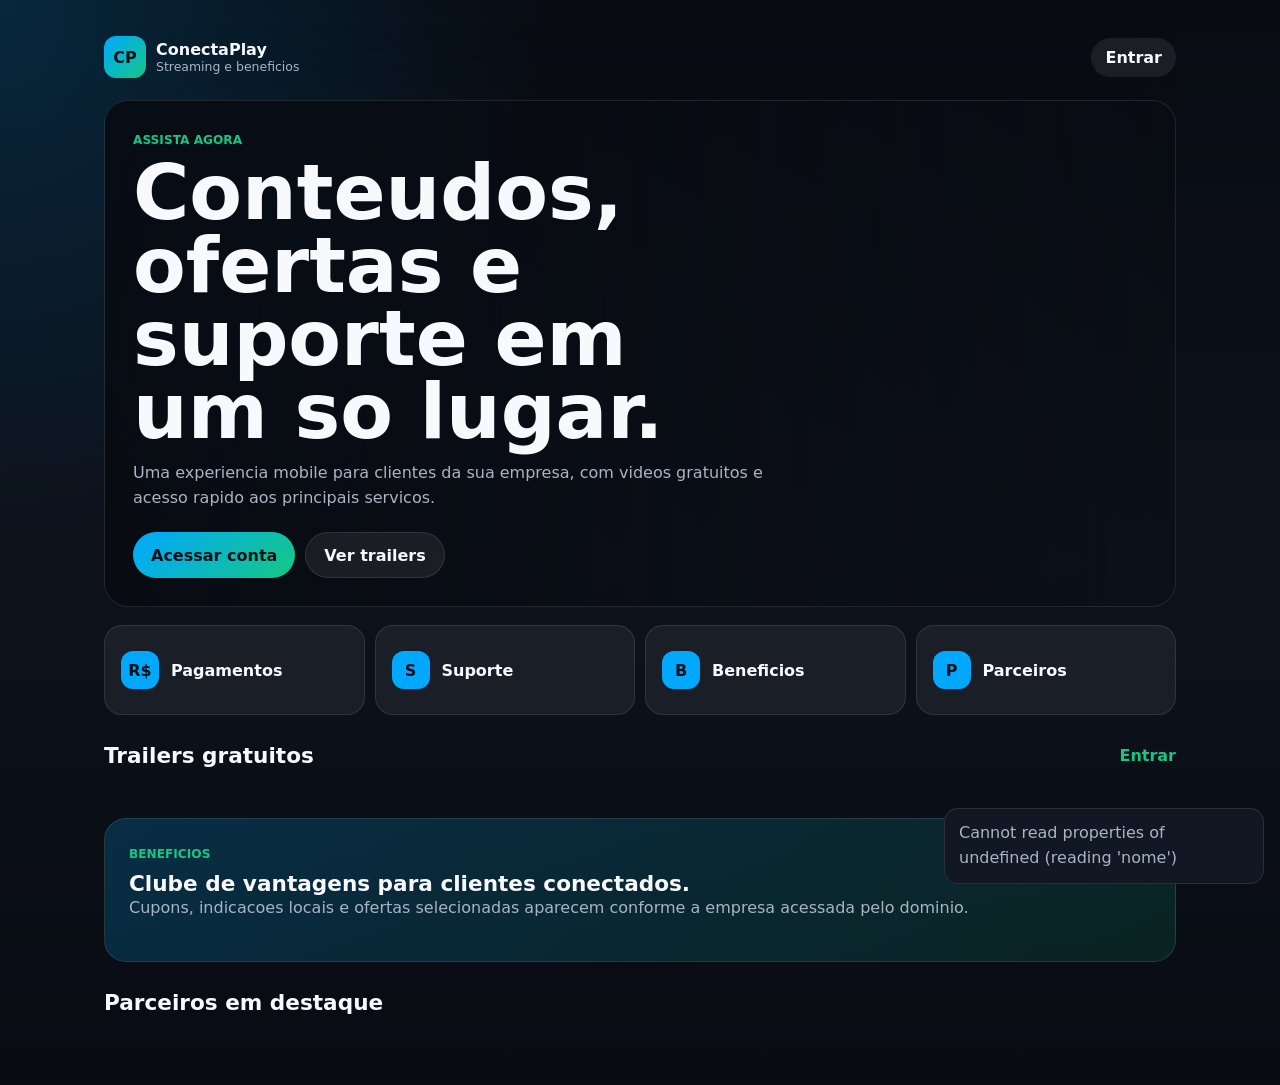
<file: frontend/index.html>
<!doctype html>
<html lang="pt-BR">
  <head>
    <meta charset="utf-8">
    <meta name="viewport" content="width=device-width, initial-scale=1">
    <title>ConectaPlay</title>
    <link rel="stylesheet" href="css/style.css">
  </head>
  <body>
    <main class="app-shell">
      <header class="topbar">
        <a class="brand" href="index.html" aria-label="ConectaPlay">
          <span class="brand-mark">CP</span>
          <span>
            <strong id="companyName">ConectaPlay</strong>
            <small>Streaming e beneficios</small>
          </span>
        </a>
        <a class="icon-link" href="login.html" aria-label="Entrar">Entrar</a>
      </header>

      <section class="hero">
        <div class="hero-content">
          <span class="eyebrow">Assista agora</span>
          <h1>Conteudos, ofertas e suporte em um so lugar.</h1>
          <p>Uma experiencia mobile para clientes da sua empresa, com videos gratuitos e acesso rapido aos principais servicos.</p>
          <div class="hero-actions">
            <a class="primary-btn" href="login.html">Acessar conta</a>
            <a class="ghost-btn" href="#trailers">Ver trailers</a>
          </div>
        </div>
      </section>

      <section class="quick-grid" aria-label="Acoes rapidas">
        <a class="quick-card" href="dashboard.html#pagamentos">
          <span aria-hidden="true">R$</span>
          <strong>Pagamentos</strong>
        </a>
        <a class="quick-card" href="dashboard.html#suporte">
          <span aria-hidden="true">S</span>
          <strong>Suporte</strong>
        </a>
        <a class="quick-card" href="#beneficios">
          <span aria-hidden="true">B</span>
          <strong>Beneficios</strong>
        </a>
        <a class="quick-card" href="#parceiros">
          <span aria-hidden="true">P</span>
          <strong>Parceiros</strong>
        </a>
      </section>

      <section id="trailers" class="section-block">
        <div class="section-title">
          <h2>Trailers gratuitos</h2>
          <a href="login.html">Entrar</a>
        </div>
        <div id="videoList" class="media-row" aria-live="polite"></div>
      </section>

      <section id="beneficios" class="section-block benefit-band">
        <span class="eyebrow">Beneficios</span>
        <h2>Clube de vantagens para clientes conectados.</h2>
        <p>Cupons, indicacoes locais e ofertas selecionadas aparecem conforme a empresa acessada pelo dominio.</p>
      </section>

      <section id="parceiros" class="section-block">
        <div class="section-title">
          <h2>Parceiros em destaque</h2>
        </div>
        <div id="partnerList" class="partner-grid" aria-live="polite"></div>
      </section>
    </main>

    <script src="js/app.js"></script>
  </body>
</html>
</file>
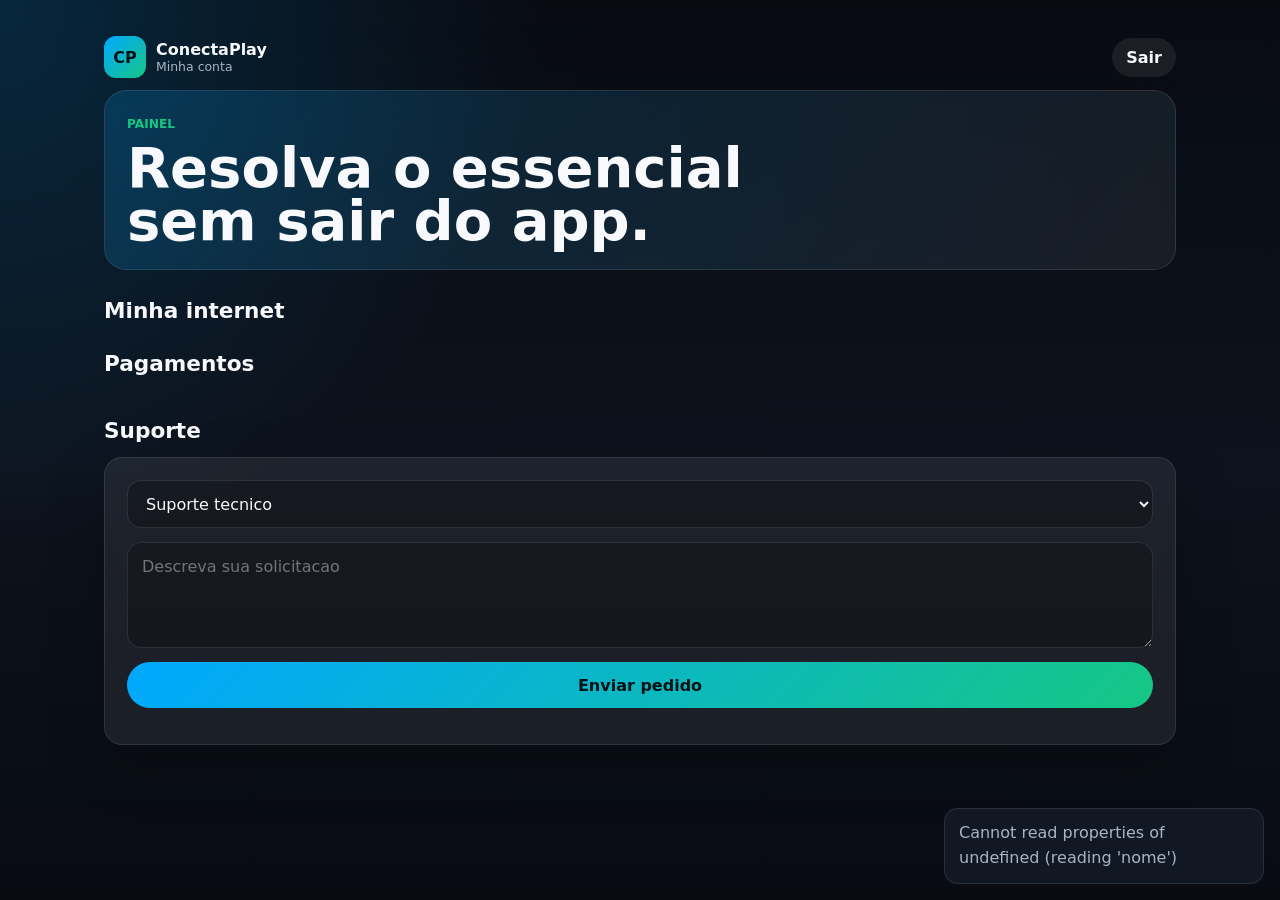
<file: frontend/dashboard.html>
<!doctype html>
<html lang="pt-BR">
  <head>
    <meta charset="utf-8">
    <meta name="viewport" content="width=device-width, initial-scale=1">
    <title>Dashboard | ConectaPlay</title>
    <link rel="stylesheet" href="css/style.css">
  </head>
  <body>
    <main class="app-shell dashboard-shell">
      <header class="topbar">
        <a class="brand" href="index.html" aria-label="ConectaPlay">
          <span class="brand-mark">CP</span>
          <span>
            <strong id="companyName">ConectaPlay</strong>
            <small id="welcomeText">Minha conta</small>
          </span>
        </a>
        <button id="logoutBtn" class="icon-link" type="button">Sair</button>
      </header>

      <section class="dashboard-hero">
        <span class="eyebrow">Painel</span>
        <h1>Resolva o essencial sem sair do app.</h1>
      </section>

      <section id="minha-internet" class="section-block">
        <div class="section-title">
          <h2>Minha internet</h2>
        </div>
        <div id="internetPanel" class="internet-panel" aria-live="polite"></div>
      </section>

      <section id="pagamentos" class="section-block">
        <div class="section-title">
          <h2>Pagamentos</h2>
        </div>
        <div id="paymentsList" class="stack-list"></div>
      </section>

      <section id="suporte" class="section-block">
        <div class="section-title">
          <h2>Suporte</h2>
        </div>
        <form id="supportForm" class="support-form">
          <select name="tipo" aria-label="Tipo de pedido">
            <option value="suporte">Suporte tecnico</option>
            <option value="beneficio">Beneficio</option>
            <option value="financeiro">Financeiro</option>
          </select>
          <textarea name="mensagem" rows="4" placeholder="Descreva sua solicitacao" required></textarea>
          <button class="primary-btn full-btn" type="submit">Enviar pedido</button>
          <p id="supportMessage" class="form-message" role="status"></p>
        </form>
        <div id="ordersList" class="stack-list"></div>
      </section>
    </main>

    <script src="js/dashboard.js"></script>
  </body>
</html>
</file>
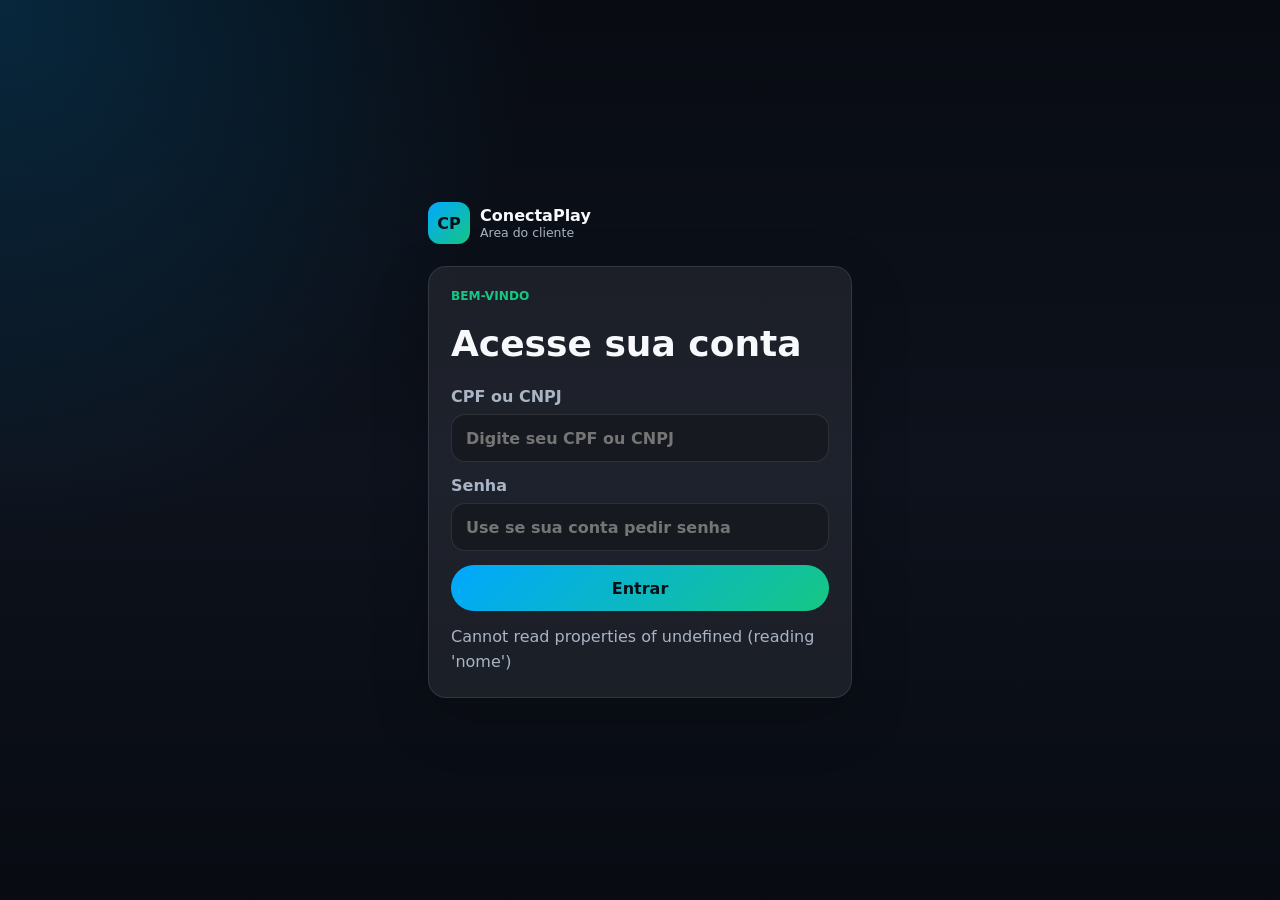
<file: frontend/login.html>
<!doctype html>
<html lang="pt-BR">
  <head>
    <meta charset="utf-8">
    <meta name="viewport" content="width=device-width, initial-scale=1">
    <title>Entrar | ConectaPlay</title>
    <link rel="stylesheet" href="css/style.css">
  </head>
  <body class="login-page">
    <main class="auth-shell">
      <a class="brand auth-brand" href="index.html" aria-label="Voltar para home">
        <span class="brand-mark">CP</span>
        <span>
          <strong id="companyName">ConectaPlay</strong>
          <small>Area do cliente</small>
        </span>
      </a>

      <form id="loginForm" class="auth-card">
        <span class="eyebrow">Bem-vindo</span>
        <h1>Acesse sua conta</h1>
        <label>
          CPF ou CNPJ
          <input type="text" name="login" inputmode="numeric" autocomplete="username" placeholder="Digite seu CPF ou CNPJ" required>
        </label>
        <label>
          Senha
          <input type="password" name="senha" autocomplete="current-password" placeholder="Use se sua conta pedir senha">
        </label>
        <button class="primary-btn full-btn" type="submit">Entrar</button>
        <p id="loginMessage" class="form-message" role="status"></p>
      </form>
    </main>

    <script src="js/auth.js"></script>
  </body>
</html>
</file>
<file: frontend/css/style.css>
:root {
  --bg: #080b12;
  --surface: #111723;
  --surface-soft: #182132;
  --text: #f7f9fc;
  --muted: #a9b4c5;
  --primary: #00a8ff;
  --secondary: #16c784;
  --line: rgba(255, 255, 255, 0.1);
  --danger: #ff5f6d;
  font-family: Inter, ui-sans-serif, system-ui, -apple-system, BlinkMacSystemFont, "Segoe UI", sans-serif;
}

* {
  box-sizing: border-box;
}

body {
  margin: 0;
  min-height: 100vh;
  color: var(--text);
  background:
    radial-gradient(circle at top left, rgba(0, 168, 255, 0.18), transparent 34rem),
    linear-gradient(180deg, #080b12 0%, #0d121c 52%, #080b12 100%);
}

a {
  color: inherit;
  text-decoration: none;
}

img {
  display: block;
  max-width: 100%;
}

button,
input,
select,
textarea {
  font: inherit;
}

.app-shell {
  width: min(1120px, 100%);
  margin: 0 auto;
  padding: 16px 16px 40px;
}

.topbar {
  position: sticky;
  top: 0;
  z-index: 10;
  display: flex;
  align-items: center;
  justify-content: space-between;
  gap: 16px;
  padding: 12px 0;
  backdrop-filter: blur(18px);
}

.brand {
  display: inline-flex;
  align-items: center;
  gap: 10px;
  min-width: 0;
}

.brand-mark {
  display: grid;
  width: 42px;
  height: 42px;
  place-items: center;
  border-radius: 12px;
  color: #061017;
  background: linear-gradient(135deg, var(--primary), var(--secondary));
  font-weight: 900;
}

.brand strong,
.brand small {
  display: block;
}

.brand small {
  color: var(--muted);
  font-size: 0.78rem;
}

.icon-link,
.ghost-btn,
.primary-btn {
  border: 0;
  border-radius: 999px;
  cursor: pointer;
  font-weight: 800;
  white-space: nowrap;
}

.icon-link {
  padding: 10px 14px;
  color: var(--text);
  background: rgba(255, 255, 255, 0.08);
}

.hero {
  min-height: 470px;
  display: flex;
  align-items: end;
  margin: 10px 0 18px;
  padding: 28px;
  border: 1px solid var(--line);
  border-radius: 24px;
  overflow: hidden;
  background:
    linear-gradient(90deg, rgba(8, 11, 18, 0.92), rgba(8, 11, 18, 0.24)),
    url("https://images.unsplash.com/photo-1522869635100-9f4c5e86aa37?auto=format&fit=crop&w=1600&q=80") center/cover;
}

.hero-content {
  width: min(640px, 100%);
}

.eyebrow {
  display: inline-flex;
  margin-bottom: 10px;
  color: var(--secondary);
  font-size: 0.76rem;
  font-weight: 900;
  letter-spacing: 0;
  text-transform: uppercase;
}

h1,
h2,
h3,
p {
  margin-top: 0;
}

h1 {
  margin-bottom: 12px;
  font-size: clamp(2.2rem, 11vw, 4.8rem);
  line-height: 0.95;
}

h2 {
  margin-bottom: 0;
  font-size: 1.35rem;
}

h3 {
  margin-bottom: 8px;
  font-size: 1rem;
}

p {
  color: var(--muted);
  line-height: 1.55;
}

.hero-actions {
  display: flex;
  flex-wrap: wrap;
  gap: 10px;
  margin-top: 22px;
}

.primary-btn,
.ghost-btn {
  display: inline-flex;
  align-items: center;
  justify-content: center;
  min-height: 46px;
  padding: 0 18px;
}

.primary-btn {
  color: #061017;
  background: linear-gradient(135deg, var(--primary), var(--secondary));
}

.ghost-btn {
  color: var(--text);
  border: 1px solid var(--line);
  background: rgba(255, 255, 255, 0.07);
}

.quick-grid {
  display: grid;
  grid-template-columns: repeat(2, minmax(0, 1fr));
  gap: 10px;
}

.quick-card {
  display: flex;
  min-height: 90px;
  align-items: center;
  gap: 12px;
  padding: 16px;
  border: 1px solid var(--line);
  border-radius: 18px;
  background: rgba(255, 255, 255, 0.06);
}

.quick-card span {
  display: grid;
  width: 38px;
  height: 38px;
  place-items: center;
  border-radius: 12px;
  color: #061017;
  background: var(--primary);
  font-weight: 900;
}

.section-block {
  margin-top: 28px;
}

.section-title {
  display: flex;
  align-items: center;
  justify-content: space-between;
  gap: 16px;
  margin-bottom: 14px;
}

.section-title a {
  color: var(--secondary);
  font-weight: 800;
}

.media-row {
  display: grid;
  grid-auto-flow: column;
  grid-auto-columns: minmax(245px, 320px);
  gap: 14px;
  overflow-x: auto;
  padding-bottom: 8px;
  scroll-snap-type: x mandatory;
}

.media-card,
.partner-card,
.list-card,
.internet-card,
.support-form,
.auth-card {
  border: 1px solid var(--line);
  border-radius: 18px;
  background: rgba(255, 255, 255, 0.07);
  box-shadow: 0 20px 60px rgba(0, 0, 0, 0.18);
}

.media-card {
  overflow: hidden;
  scroll-snap-align: start;
}

.media-card img {
  width: 100%;
  aspect-ratio: 16 / 9;
  object-fit: cover;
  background: var(--surface-soft);
}

.media-card div {
  padding: 14px;
}

.media-card span,
.partner-card span,
.list-card span {
  color: var(--muted);
  font-size: 0.84rem;
}

.benefit-band {
  padding: 24px;
  border: 1px solid var(--line);
  border-radius: 22px;
  background: linear-gradient(135deg, rgba(0, 168, 255, 0.2), rgba(22, 199, 132, 0.12));
}

.partner-grid,
.stack-list {
  display: grid;
  gap: 12px;
}

.partner-card,
.list-card {
  display: grid;
  grid-template-columns: auto 1fr auto;
  align-items: center;
  gap: 12px;
  padding: 14px;
}

.partner-logo {
  display: grid;
  width: 48px;
  height: 48px;
  place-items: center;
  border-radius: 14px;
  color: #061017;
  background: var(--secondary);
  font-weight: 900;
}

.partner-card a,
.coupon,
.status {
  display: inline-flex;
  width: fit-content;
  align-items: center;
  min-height: 30px;
  padding: 0 10px;
  border-radius: 999px;
  color: var(--text);
  background: rgba(255, 255, 255, 0.1);
  font-size: 0.8rem;
  font-weight: 800;
}

.auth-shell {
  display: grid;
  width: min(460px, 100%);
  min-height: 100vh;
  align-content: center;
  gap: 22px;
  margin: 0 auto;
  padding: 18px;
}

.auth-card,
.support-form {
  display: grid;
  gap: 14px;
  padding: 22px;
}

.auth-card h1 {
  font-size: 2.25rem;
}

label {
  display: grid;
  gap: 8px;
  color: var(--muted);
  font-weight: 700;
}

input,
select,
textarea {
  width: 100%;
  border: 1px solid var(--line);
  border-radius: 14px;
  color: var(--text);
  background: rgba(0, 0, 0, 0.24);
  outline: 0;
}

input,
select {
  min-height: 48px;
  padding: 0 14px;
}

textarea {
  resize: vertical;
  padding: 14px;
}

.full-btn {
  width: 100%;
}

.form-message,
.empty-state,
.toast {
  margin: 0;
  color: var(--muted);
}

.toast {
  position: fixed;
  right: 16px;
  bottom: 16px;
  max-width: 320px;
  padding: 12px 14px;
  border: 1px solid var(--line);
  border-radius: 14px;
  background: var(--surface);
}

.dashboard-hero {
  padding: 22px;
  border: 1px solid var(--line);
  border-radius: 22px;
  background: linear-gradient(135deg, rgba(0, 168, 255, 0.18), rgba(255, 255, 255, 0.06));
}

.dashboard-hero h1 {
  max-width: 720px;
  margin-bottom: 0;
  font-size: clamp(2rem, 8vw, 3.5rem);
}

.internet-card {
  display: grid;
  gap: 18px;
  padding: 18px;
}

.internet-card h3 {
  margin-bottom: 6px;
  font-size: 1.4rem;
}

.speed-grid {
  display: grid;
  grid-template-columns: repeat(2, minmax(0, 1fr));
  gap: 10px;
}

.speed-grid div {
  min-height: 92px;
  padding: 14px;
  border: 1px solid var(--line);
  border-radius: 14px;
  background: rgba(0, 0, 0, 0.16);
}

.speed-grid span,
.inline-actions {
  display: block;
  color: var(--muted);
  font-size: 0.82rem;
}

.speed-grid strong {
  display: block;
  margin-top: 8px;
  font-size: 1.15rem;
}

.list-card {
  grid-template-columns: 1fr auto;
}

.list-card strong,
.list-card span {
  display: block;
}

.right-info {
  text-align: right;
}

.inline-actions {
  display: flex;
  justify-content: flex-end;
  gap: 6px;
  margin-top: 8px;
}

.mini-action {
  display: inline-flex;
  min-height: 28px;
  align-items: center;
  border: 1px solid var(--line);
  border-radius: 999px;
  padding: 0 10px;
  color: var(--text);
  background: rgba(255, 255, 255, 0.08);
  font-size: 0.78rem;
  font-weight: 800;
  cursor: pointer;
}

@media (min-width: 760px) {
  .app-shell {
    padding: 24px 24px 56px;
  }

  .quick-grid {
    grid-template-columns: repeat(4, minmax(0, 1fr));
  }

  .partner-grid {
    grid-template-columns: repeat(2, minmax(0, 1fr));
  }

  .internet-card {
    grid-template-columns: 1.1fr 1.4fr;
    align-items: center;
  }

  .internet-card .hero-actions {
    grid-column: 1 / -1;
  }
}

@media (max-width: 520px) {
  .hero {
    min-height: 520px;
    padding: 20px;
    border-radius: 20px;
  }

  .partner-card {
    grid-template-columns: auto 1fr;
  }

  .partner-card a {
    grid-column: 1 / -1;
    justify-content: center;
    width: 100%;
  }

  .list-card {
    grid-template-columns: 1fr;
  }

  .right-info {
    text-align: left;
  }

  .inline-actions {
    justify-content: flex-start;
  }
}
</file>
